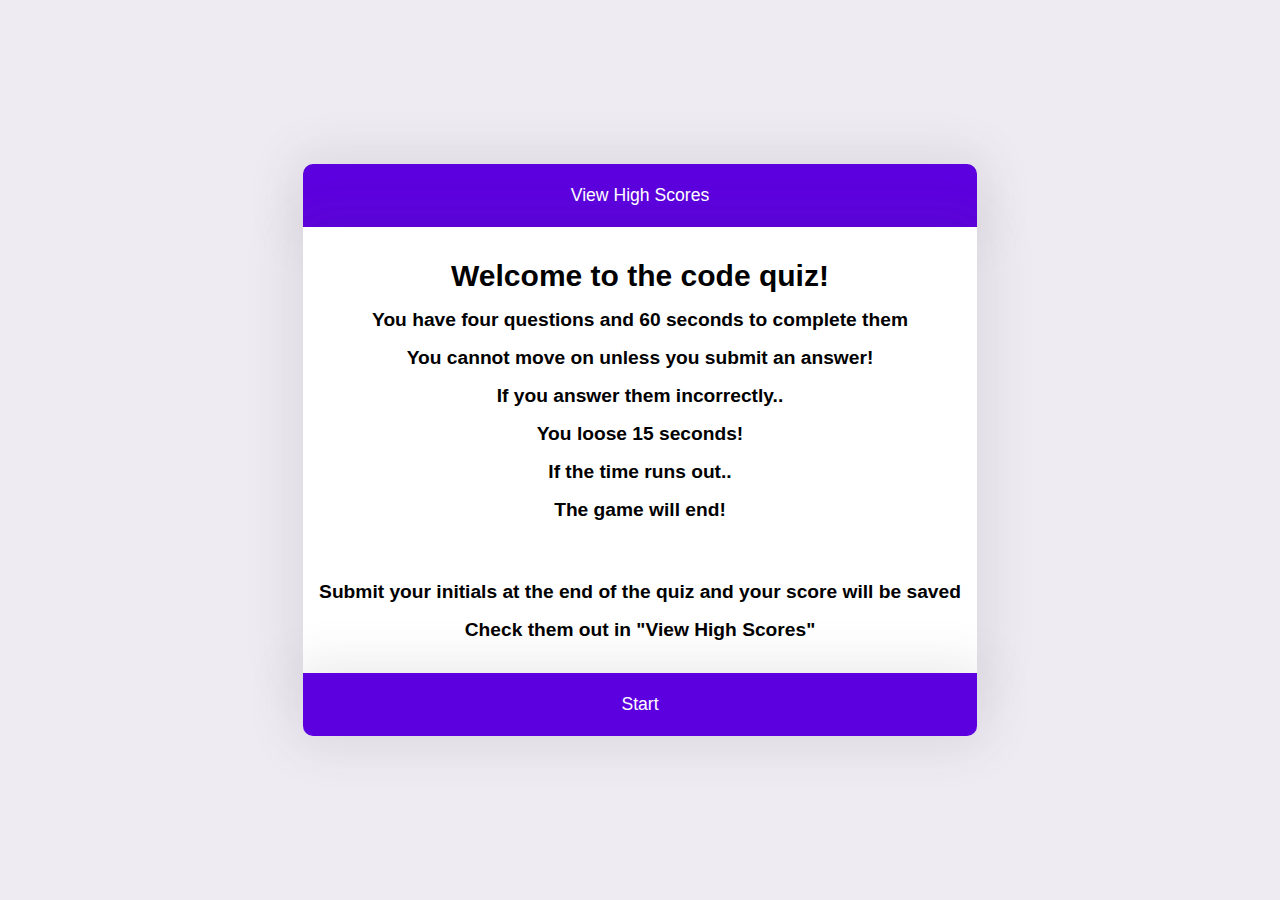
<file: index.html>
<!DOCTYPE html>
<html lang="en">
<head>
    <meta charset="UTF-8">
    <meta http-equiv="X-UA-Compatible" content="IE=edge">
    <meta name="viewport" content="width=device-width, initial-scale=1.0">
    <link rel="stylesheet" href="assets/css/style.css">
    <title>Code Quiz</title>
</head>
<body>
    
    <!-- this is the container of our main text -->
    <div class="outer-container">

        <div>
            <!-- this is the header bar of our content -->
                <a href="high-score.html" id="high-score">
                    <button id="top-bar">View High Scores</button>
                </a>
            </div>

            <!-- this is our prompted welcome we get before the quiz begins -->
            <div class="start-container" id="start">
                <div class="start-header">
                    <h2 id="intro">
                        <ul>
                            <li class="welcome">Welcome to the code quiz!</li>
                            <li>You have four questions and 60 seconds to complete them</li>
                            <li>You cannot move on unless you submit an answer!</li>
                            <li>If you answer them incorrectly..</li>
                            <li>You loose 15 seconds!</li>
                            <li>If the time runs out..</li>
                            <li>The game will end!</li>
                            <br>
                            <li>Submit your initials at the end of the quiz and your score will be saved</li>
                            <li>Check them out in "View High Scores"</li>
                        </ul>
                    </h2>               
                </div>
            
                <!-- this is our start button -->
                <button id="start-btn">Start</button>
            
            </div>

            <!-- this contains the questionare's prompted to our site -->
            <div class="quiz-container hide" id="quiz">
                <div class="quiz-header">
                    <!-- this is our timer! -->
                <p id="timer">Watch the clock!</p>
                <h2 id="question">Question Text</h2>
                <ul>
                    <li>
                        <input type="radio" name="answer" id="a" class="answer">
                        <label for="a" id="a_text">Answer</label>
                    </li>
                    <li>
                        <input type="radio" name="answer" id="b" class="answer">
                        <label for="b" id="b_text">Answer</label>
                    </li>
                    <li>
                        <input type="radio" name="answer" id="c" class="answer">
                        <label for="c" id="c_text">Answer</label>
                    </li>
                    <li>
                        <input type="radio" name="answer" id="d" class="answer">
                        <label for="d" id="d_text">Answer</label>
                    </li>
    
                </ul>
            </div>
        
            <!-- this is our submit button -->
            <button id="submit">Submit</button>
        
        </div>

        <!-- this is our given score input section-->
        <div class="quiz-container hide" id="score-form">
            <h2 id="score-h2"></h2>
            <form id="initials-form" class="initials">
                <label for="initials">Initials:</label>
                <input type="text" id="initials" name="initials">
                <a href="high-score.html" class="initials">
                    <input class="submit-btn" type="submit" value="Submit">
                </a>
            </form> 
            <button onclick="location.reload()">Reload</button>       
        </div>
    </div>


    <script src="assets/script/script.js"></script>
</body>
</html>
</file>
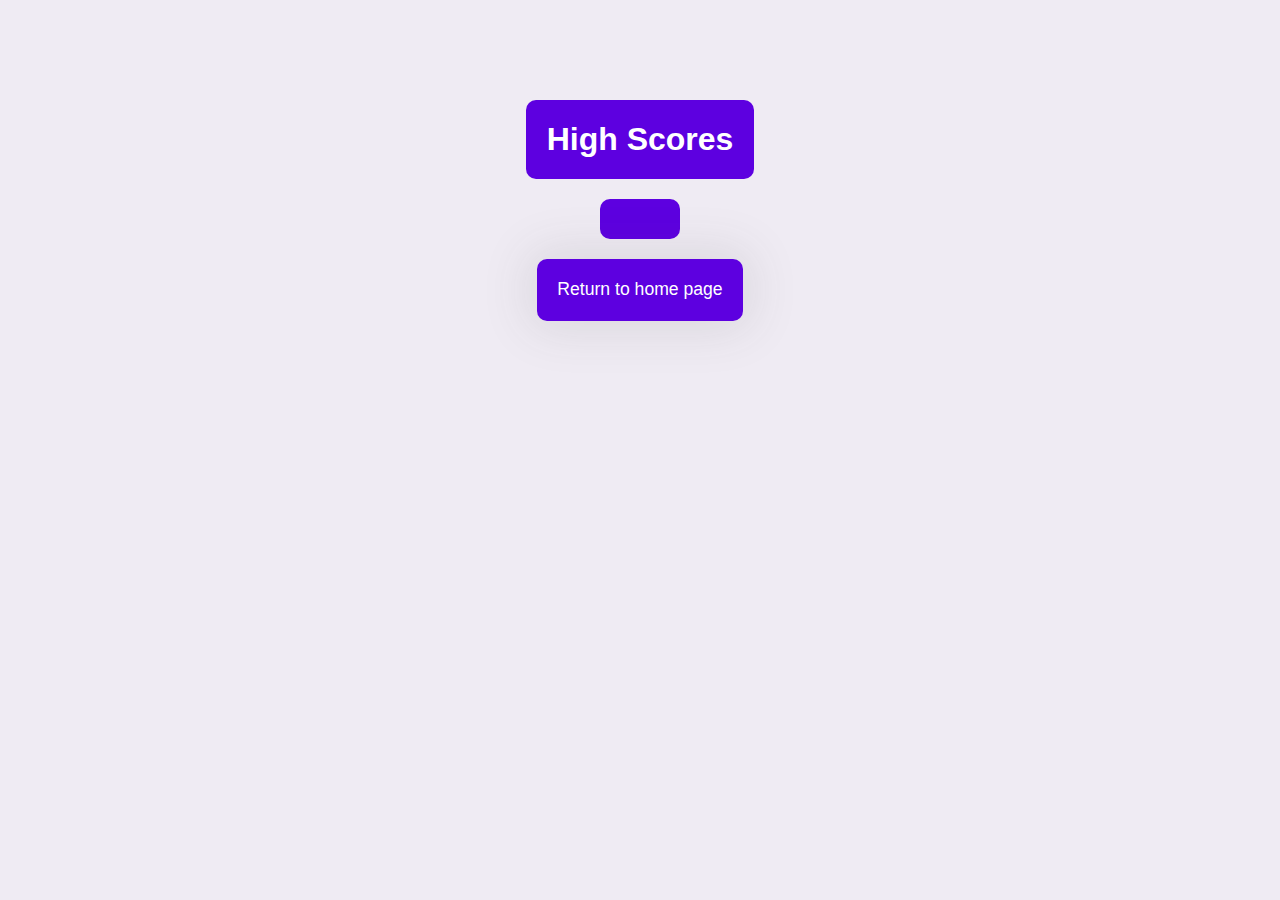
<file: high-score.html>
<!DOCTYPE html>
<html lang="en">
<head>
    <meta charset="UTF-8">
    <meta http-equiv="X-UA-Compatible" content="IE=edge">
    <meta name="viewport" content="width=device-width, initial-scale=1.0">
    <link rel="stylesheet" href="assets/css/high-score.css">
    <title>High Scores!</title>
</head>
<body>

    
    <h1>High Scores</h1>
    
<!-- our highscore list that comes in from js is displayed here on our webpage -->
    <div>
        <ol id="high-score-list"></ol>
    </div>

    <!-- this button returns us to our homepage (index.html) -->
    <a class="home-page-btn" href="index.html">
        <button>Return to home page</button>
    </a>


    <script src="assets/script/high-score.js"></script>
</body>
</html>
</file>
<file: assets/css/style.css>
/* this is our global selector */
* {
    margin: 0;
    padding: 0;
    box-sizing: border-box;
    font-family: sans-serif;
}

/* this effects the body of our html*/
body {
    background-color: rgba(193, 179, 210, 0.261);
    display: flex;
    align-items: center;
    justify-content: center;
    height: 100vh;
    overflow: hidden;
    margin: 0;
}

/* this is our top bar, containing our highscore and timer above the promted questionare */
#top-bar {
    border-radius: 10px 10px 0 0;
    box-shadow: 0 0 50px 8px rgba(67, 67, 67, 0.117);
}

#high-score {
    color: white;
    text-decoration: none;
}

/* this container holds our data together! */
.quiz-container {
    background-color: white;
    border-radius: 0 0 10px 10px;
    box-shadow: 0 0 50px 8px rgba(67, 67, 67, 0.117);
    width: 600px;
    overflow: hidden;
}

.hide {
    display: none;
}

.quiz-header {
    padding: 4rem;
}

#timer {
    background-color: rgb(93, 0, 224);
    color: white;
    border-radius: 10px;
    width: fit-content;
    padding: 10px;
}

h2 {
    padding: 1rem;
    text-align: center;
    margin: 0;
}

/* this effects our list of answers */
ul {
    list-style: none;
    padding: 0;
}

ul li {
    font-size: 1.2rem;
    margin: 1rem 0;
}

ul li label {
    cursor: pointer;
}

/* this is our button effects */
button {
    background-color: rgb(93, 0, 224);
    color: #fff;
    border: none;
    display: block;
    width: 100%;
    cursor: pointer;
    font-size: 1.1rem;
    padding: 1.3rem;
}

/* this gives our button effects when the mouse hovers over the said buttons */
button:hover {
    background-color: rgb(136, 3, 231);
}


#intro {
    background-color: white;
    box-shadow: 0 0 50px 8px rgba(67, 67, 67, 0.117);
    
}

.welcome {
    font-size: 30px;
}

#start-btn {
    border-radius: 0 0 10px 10px;
    box-shadow: 0 0 50px 8px rgba(67, 67, 67, 0.117);
}

.initials {
    display: flex;
    align-items: center;
    justify-content: center;
    padding: 10px;
}


/* when button is clicked.. color is displayed.. note to self! (have an effect of red when answered incorrectly.. js detail??) */
/* button:focus {
    outline: none;
    background-color: rgb(68, 185, 39);
}
 */
</file>
<file: assets/css/high-score.css>
/* this is our global selector */
* {
    margin: 0;
    padding: 0;
    box-sizing: border-box;
    font-family: sans-serif;
}

/* this effects the body of our html*/
body {
    background-color: rgba(193, 179, 210, 0.261);
    display: flex;
    flex-direction: column;
    align-items: center;
    justify-content: flex;
    height: 100vh;
    overflow: hidden;
    margin: 0;
}

h1 {
    background-color: rgb(93, 0, 224);
    color: white;
    border-radius: 10px;
    margin-top: 100px;
    padding: 1.3rem;
}

#high-score-list {
    background-color: rgb(93, 0, 224);
    color: white;
    padding: 20px 40px;
    margin: 20px;
    border-radius: 10px;
}

/* this is our button effects */
button {
    background-color: rgb(93, 0, 224);
    color: #fff;
    border: none;
    display: block;
    border-radius: 10px;
    box-shadow: 0 0 50px 8px rgba(67, 67, 67, 0.117);
    cursor: pointer;
    font-size: 1.1rem;
    padding: 1.3rem;
}

/* this gives our button effects when the mouse hovers over the said buttons */
button:hover {
    background-color: rgb(136, 3, 231);
}

/* home page decoration */
.home-page-btn {
    color: white;
    text-decoration: none;
}
</file>
